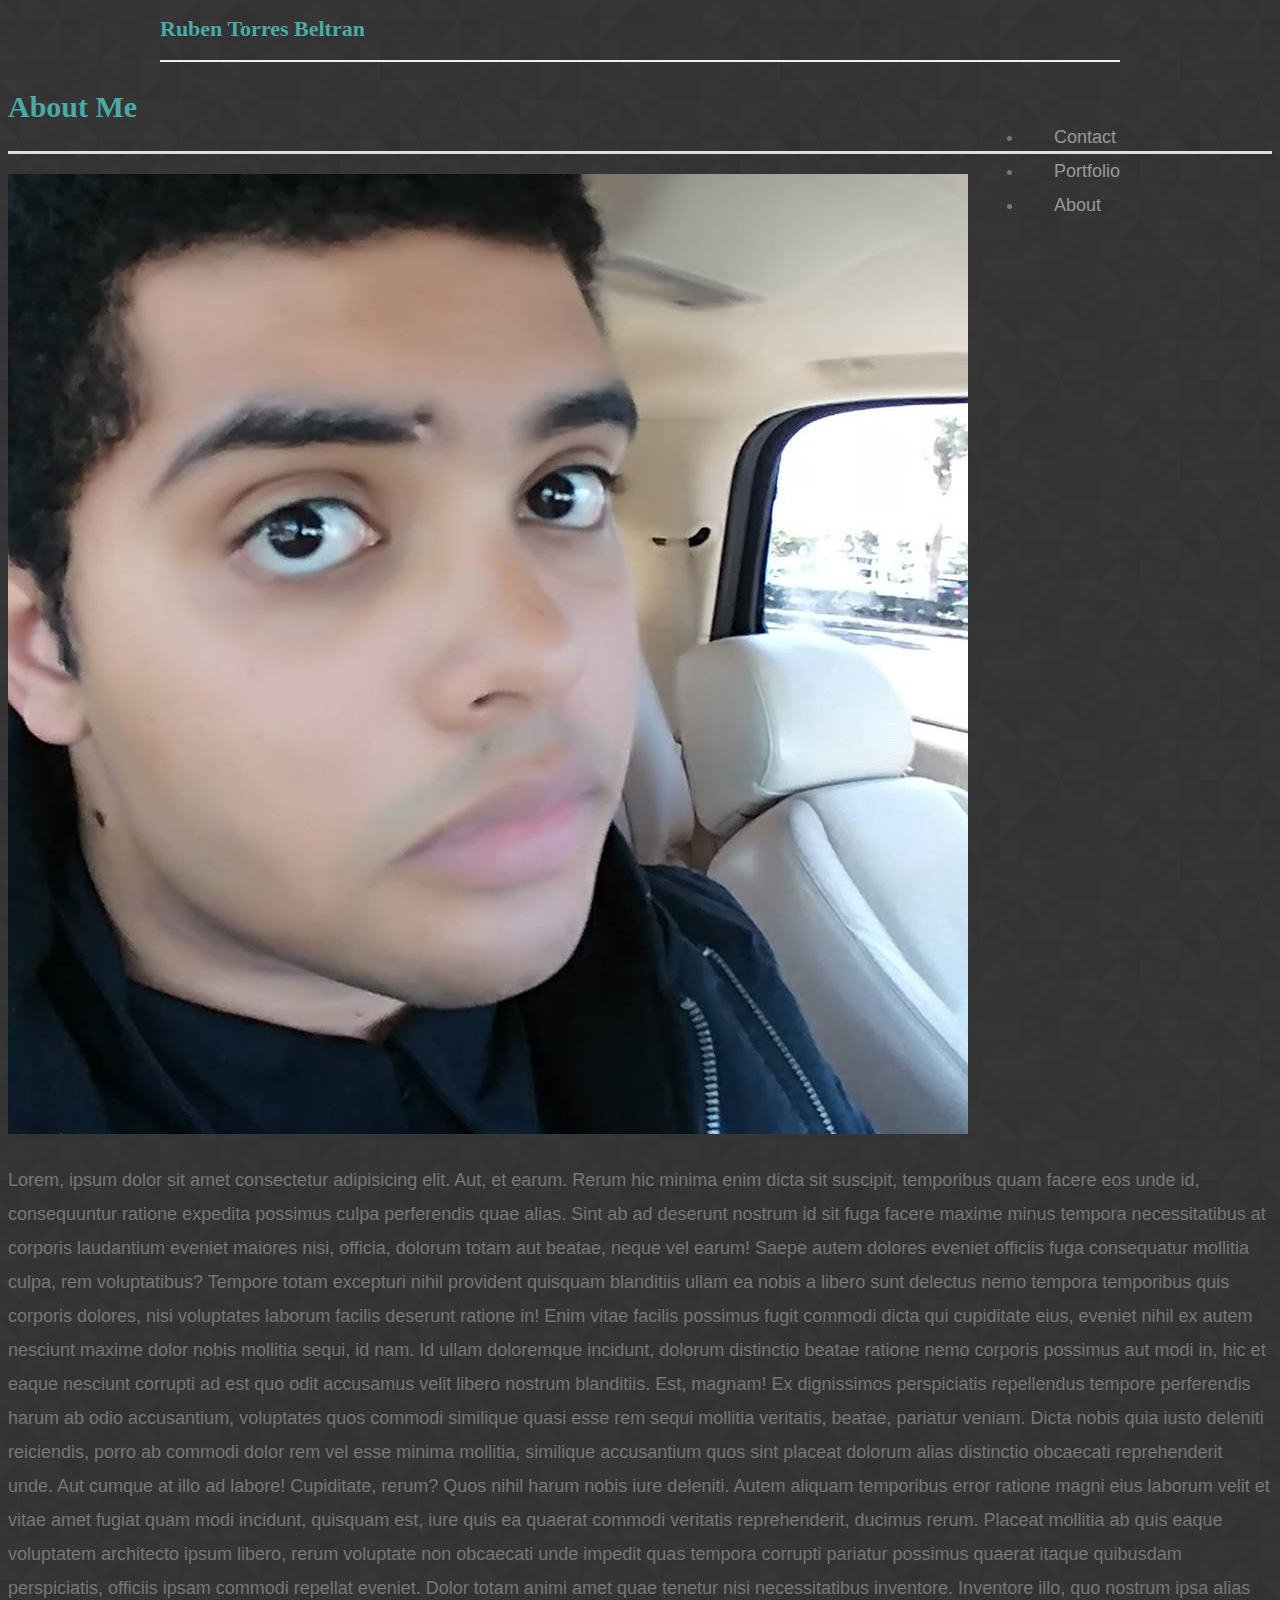
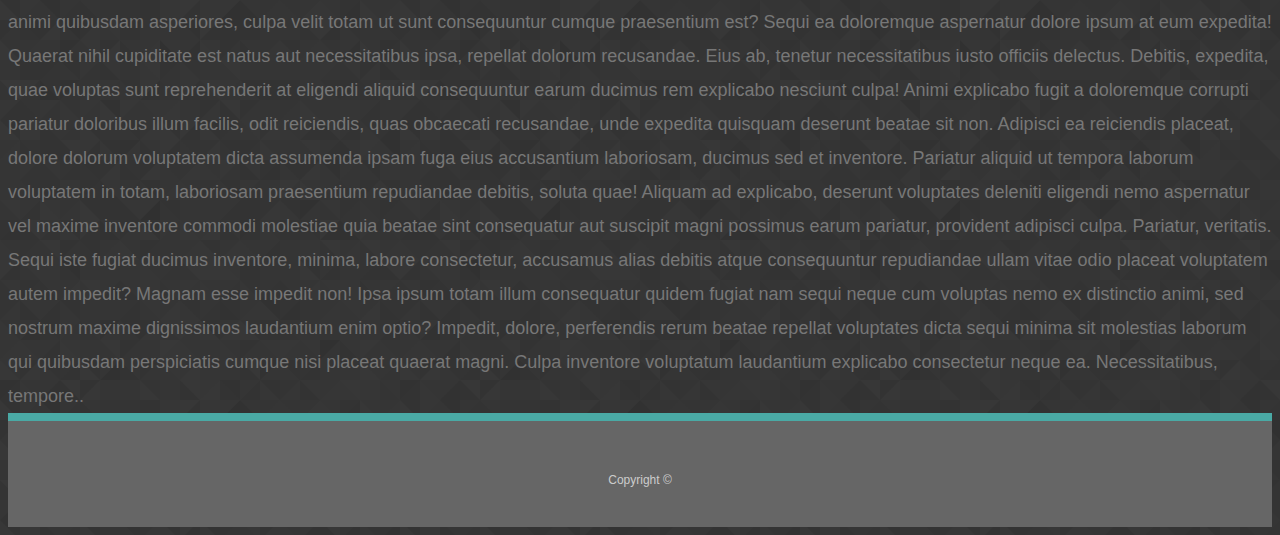
<file: index.html>
<!DOCTYPE html>
<html>

<head>
    <title>Basic-Portfolio</title>

   <!-- <link rel="stylesheet" type="text/css" href="assets/css/reset.css"> -->
    <link rel="stylesheet" type="text/css" href="assets/css/style.css">
</head>

<body>

    <header>
        <div class="container">

            <div class="name"><h2>Ruben Torres Beltran</h2></div>

            <nav>
                <ul>
                    <li><a href="#">Contact</a></li>
                    <li><a href="#">Portfolio</a></li>
                    <li><a href="#">About</a></li>
                </ul>
            </nav>
        </div>
    </header>

    <div class="wrapper">

        <section class="aboutMe"><h1>About Me</h1></section>

        <section class="textBody">
            <img src="assets/images/Me.jpg" alt="Picture of me">

            <p> Lorem, ipsum dolor sit amet consectetur adipisicing elit. Aut, et earum. Rerum hic minima enim dicta sit suscipit, temporibus quam facere eos unde id, consequuntur ratione expedita possimus culpa perferendis quae alias. Sint ab ad deserunt nostrum id sit fuga facere maxime minus tempora necessitatibus at corporis laudantium eveniet maiores nisi, officia, dolorum totam aut beatae, neque vel earum! Saepe autem dolores eveniet officiis fuga consequatur mollitia culpa, rem voluptatibus? Tempore totam excepturi nihil provident quisquam blanditiis ullam ea nobis a libero sunt delectus nemo tempora temporibus quis corporis dolores, nisi voluptates laborum facilis deserunt ratione in! Enim vitae facilis possimus fugit commodi dicta qui cupiditate eius, eveniet nihil ex autem nesciunt maxime dolor nobis mollitia sequi, id nam. Id ullam doloremque incidunt, dolorum distinctio beatae ratione nemo corporis possimus aut modi in, hic et eaque nesciunt corrupti ad est quo odit accusamus velit libero nostrum blanditiis. Est, magnam! Ex dignissimos perspiciatis repellendus tempore perferendis harum ab odio accusantium, voluptates quos commodi similique quasi esse rem sequi mollitia veritatis, beatae, pariatur veniam. Dicta nobis quia iusto deleniti reiciendis, porro ab commodi dolor rem vel esse minima mollitia, similique accusantium quos sint placeat dolorum alias distinctio obcaecati reprehenderit unde. Aut cumque at illo ad labore! Cupiditate, rerum? Quos nihil harum nobis iure deleniti. Autem aliquam temporibus error ratione magni eius laborum velit et vitae amet fugiat quam modi incidunt, quisquam est, iure quis ea quaerat commodi veritatis reprehenderit, ducimus rerum. Placeat mollitia ab quis eaque voluptatem architecto ipsum libero, rerum voluptate non obcaecati unde impedit quas tempora corrupti pariatur possimus quaerat itaque quibusdam perspiciatis, officiis ipsam commodi repellat eveniet. Dolor totam animi amet quae tenetur nisi necessitatibus inventore. Inventore illo, quo nostrum ipsa alias animi quibusdam asperiores, culpa velit totam ut sunt consequuntur cumque praesentium est? Sequi ea doloremque aspernatur dolore ipsum at eum expedita! Quaerat nihil cupiditate est natus aut necessitatibus ipsa, repellat dolorum recusandae. Eius ab, tenetur necessitatibus iusto officiis delectus. Debitis, expedita, quae voluptas sunt reprehenderit at eligendi aliquid consequuntur earum ducimus rem explicabo nesciunt culpa! Animi explicabo fugit a doloremque corrupti pariatur doloribus illum facilis, odit reiciendis, quas obcaecati recusandae, unde expedita quisquam deserunt beatae sit non. Adipisci ea reiciendis placeat, dolore dolorum voluptatem dicta assumenda ipsam fuga eius accusantium laboriosam, ducimus sed et inventore. Pariatur aliquid ut tempora laborum voluptatem in totam, laboriosam praesentium repudiandae debitis, soluta quae! Aliquam ad explicabo, deserunt voluptates deleniti eligendi nemo aspernatur vel maxime inventore commodi molestiae quia beatae sint consequatur aut suscipit magni possimus earum pariatur, provident adipisci culpa. Pariatur, veritatis. Sequi iste fugiat ducimus inventore, minima, labore consectetur, accusamus alias debitis atque consequuntur repudiandae ullam vitae odio placeat voluptatem autem impedit? Magnam esse impedit non! Ipsa ipsum totam illum consequatur quidem fugiat nam sequi neque cum voluptas nemo ex distinctio animi, sed nostrum maxime dignissimos laudantium enim optio? Impedit, dolore, perferendis rerum beatae repellat voluptates dicta sequi minima sit molestias laborum qui quibusdam perspiciatis cumque nisi placeat quaerat magni. Culpa inventore voluptatum laudantium explicabo consectetur neque ea. Necessitatibus, tempore..</p>
        </section>
    </div> 

    <div class ="empty"></div>

    <footer><p>Copyright &copy;</p></footer>
</body>
</html>
</file>
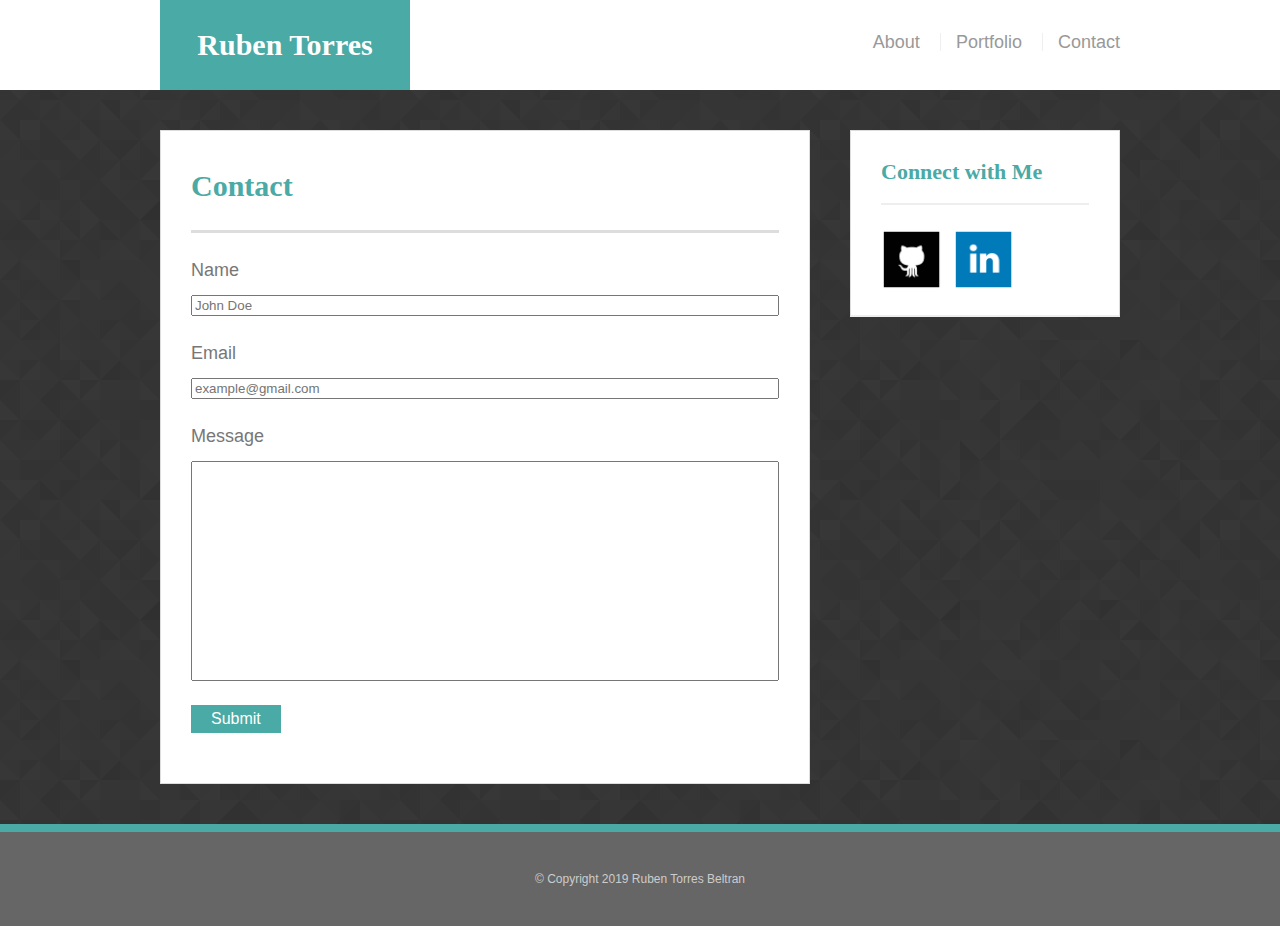
<file: contact.html>
<!DOCTYPE html>
<html>

<head>
    <title>Basic-Portfolio</title>

    <link rel="stylesheet" type="text/css" href="assets/css/reset.css">
    <link rel="stylesheet" type="text/css" href="assets/css/style.css">
</head>

<body>
    <header id="masterHeader">
        <div class="container">

            <a href="index.html" id="logo">Ruben Torres Beltran</a>

            <nav>
                <a href="index.html">About</a>

                <a href="portfolio.html">Portfolio</a>

                <a href="contact.html">Contact</a>
            </nav>
        </div>    
    </header>

    <div id="mainContainer" class="container">
        <section class="mainSection">
            <h1>Contact</h1>

            <form>
                <div class="inputs">

                    Name <input id="Name" type="text" name="Name" placeholder="John Doe" required="required">
                
                    Email <input id="Email" type="text" name="Email" placeholder="example@gmail.com" required="required">
                
                    Message <input id="Message" type="text" name="Message" required="required">
                
                    <input id="buttonSubmit" type="submit" value="Submit"required="required">
            </form>

        </section>

        <section class="sidebar">
            <div id="Connect">
                <h2>Connect with Me</h2> 
                
                <img src="assets/images/githubIcon.png" class="social" alt="Github">

                <img src="assets/images/linkedinIcon.png" class="social" alt="LinkedIn">
            </div> 
        </section>
    </div>

    <footer> 
        <div class="container">&copy; Copyright 2019 Ruben Torres Beltran</div>
    </footer>
</body>
</html>
</file>
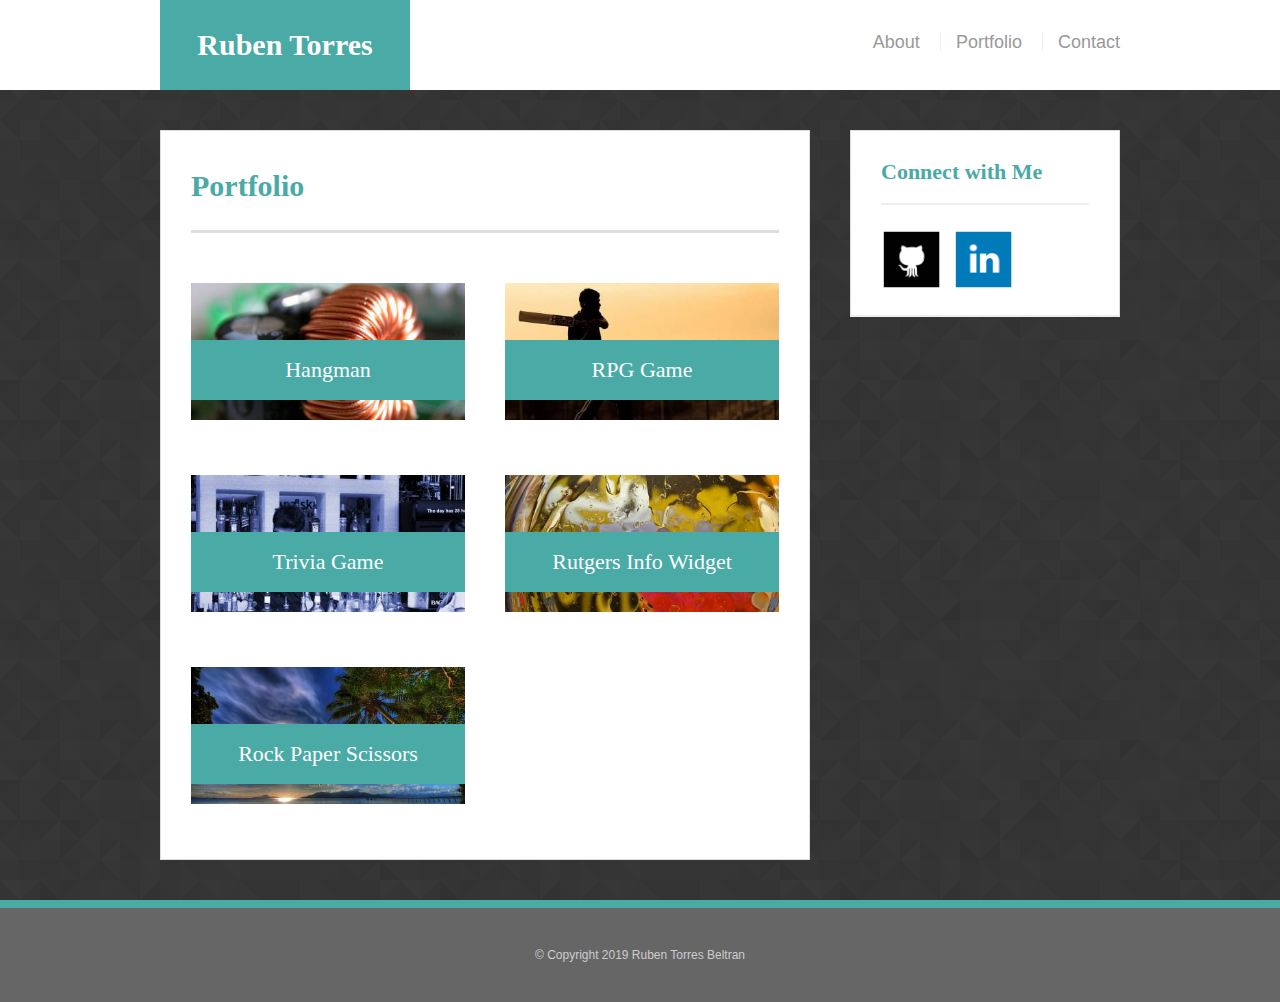
<file: portfolio.html>
<!DOCTYPE html>
<html>

<head>
    <title>Basic-Portfolio</title>

    <link rel="stylesheet" type="text/css" href="assets/css/reset.css">
    <link rel="stylesheet" type="text/css" href="assets/css/style.css">
</head>

<body>
    <header id="masterHeader">
        <div class="container">

            <a href="index.html" id="logo">Ruben Torres Beltran</a>

            <nav>
                <a href="index.html">About</a>

                <a href="portfolio.html">Portfolio</a>

                <a href="contact.html">Contact</a>
            </nav>
        </div>    
    </header>

    <div id="mainContainer" class="container">
        <section class="mainSection">
            <h1>Portfolio</h1>

            <div class="work">
                <img src="assets/images/imgOne.jpg" class="authImage" alt="Hangman">
                
                <h3>Hangman</h3>
            </div>

            <div class="work">
                <img src="assets/images/imgTwo.jpg" class="authImage" alt="RPG Game">
                
                <h3>RPG Game</h3>
            </div>

            <div class="work">
                <img src="assets/images/imgThree.jpg" class="authImage" alt="Trivia Game">
                
                <h3>Trivia Game</h3>
            </div>

            <div class="work">
                <img src="assets/images/imgFour.jpg" class="authImage" alt="Rutgers Info Widget">
                
                <h3>Rutgers Info Widget</h3>
            </div>

            <div class="work">
                <img src="assets/images/imgFive.jpg" class="authImage" alt="Rock Paper Scissors">
                
                <h3>Rock Paper Scissors</h3>
            </div>
        </section>

        <section class="sidebar">
            <div id="Connect">
                <h2>Connect with Me</h2> 
                
                <img src="assets/images/githubIcon.png" class="social" alt="Github">

                <img src="assets/images/linkedinIcon.png" class="social" alt="LinkedIn">
            </div> 
        </section>
    </div>

    <footer> 
        <div class="container">&copy; Copyright 2019 Ruben Torres Beltran</div>
    </footer>
</body>
</html>
</file>
<file: assets/css/style.css>
* {
    box-sizing: border-box;
}

body {
    background: url('../images/prism.png');
    font-size: 18px;
    line-height: 34px;
    font-family: Arial, Helvetica, sans-serif;
    color: #777;
}

.container {
    width: 100%;
    max-width: 960px;
    margin: 0 auto;
    clear: both;
}

h1, h2, h3, p {
    margin-bottom: 20px;
}

p:last-child {
    margin-bottom: 0;
}

h1, h2, h3 {
    font-family: Georgia, 'Times New Roman', Times, serif;
    font-weight: 700;
    color: #4aaaa5
}

h1 {
    font-size: 30px;
    line-height: 49px;
    border-bottom: 3px solid #ddd;
    padding-bottom: 20px;
}

h2, h3 {
    font-size: 22px;
}

/* Header */

#masterHeader {
    background: #fff;
    margin: 0 0 30px;
    z-index: 99;
    color: #fff;
    overflow:hidden;
    position: fixed;
    width: 100%;
}

#logo {
    width: 250px;
    height: 90px;
    background: #4aaaa5;
    float: left;
    font-family: Georgia, 'Times New Roman', Times, serif;
    text-align: center;
    line-height: 90px;
    color: #fff;
    font-weight: 700;
    font-size: 30px;
    text-decoration: none; 
}

nav {
    float: right;
    margin-top: 25px;
}

nav a {
    color: #999;
    text-decoration: none;
    margin-left: 15px;
    display: inline-block;
    border-left: 1px solid #efefef;
    padding-left: 15px;
    line-height: 18px;
}

nav a:first-child {
    border-left: 0 none;
}

/* main */

#mainContainer {
    padding-top: 130px;
}

.mainSection {
    background: #fff;
    padding: 30px;
    margin: 0 0 40px 0;
    width: 100%;
    max-width: 650px;
    float: left;
    border: 1px solid #ddd;
}

.authImage {
    width: 200px;
    height: auto;
    margin-top: 10px;
    float: left;
    margin-right: 25px;
}

/* sidebar */

.sidebar {
   background: #fff;
   padding: 30px;
   width: 100%;
   max-width: 270px;
   float: right;
   border: 1px solid #ddd;
   margin-bottom: 20px; 
}

h3, .sidebar, h2 {
    border-bottom: 2px solid #eee;
    padding-bottom: 20px;
    margin-bottom: 15px;
    line-height: 22px;
}

.social {
    width: 62px;
    height: 62px;
    margin-top: 8px;
    margin-right: 5px;
}

.social:last-child {
    margin-right: 0;
}

/* footer */

footer {
    background: #666;
    color: #fff;
    padding: 30px 0;
    clear: both;
    border-top: 8px solid #4aaaa5;
    color: #ccc;
    font-size: 12px;
    text-align: center;
    width: 100%;
}

/* portfolio */

.work {
    width: 274px;
    overflow: auto;
    position: relative;
    float: left;
    margin: 20px 0 25px;
}

.work:nth-child(even) {
    margin-right: 40px;
}

.work img {
    width:100%;
    border: 0 none;
}

.work h3 {
    border-bottom: 0;
    background: #4aaaa5;
    color: #fff;
    text-align: center;
    position: absolute;
    bottom: 20px;
    padding: 15px;
    width: 100%;
    line-height: 30px;
    margin-bottom: 0;
    font-weight: 300;
}

/* contact */

input {
    margin-bottom: 20px;
}

#Name {
    width: 100%;
}

#Email {
    width: 100%;
}

#Message {
    width: 100%;
    padding-bottom: 200px;
}

#buttonSubmit {
    background-color: #4aaaa5;
    color: #fff;
    padding: 5px 20px;
    text-align: center;
    text-decoration: none;
    display: inline-block;
    font-size: 16px;
    border: none;
    cursor: pointer;
}
</file>
